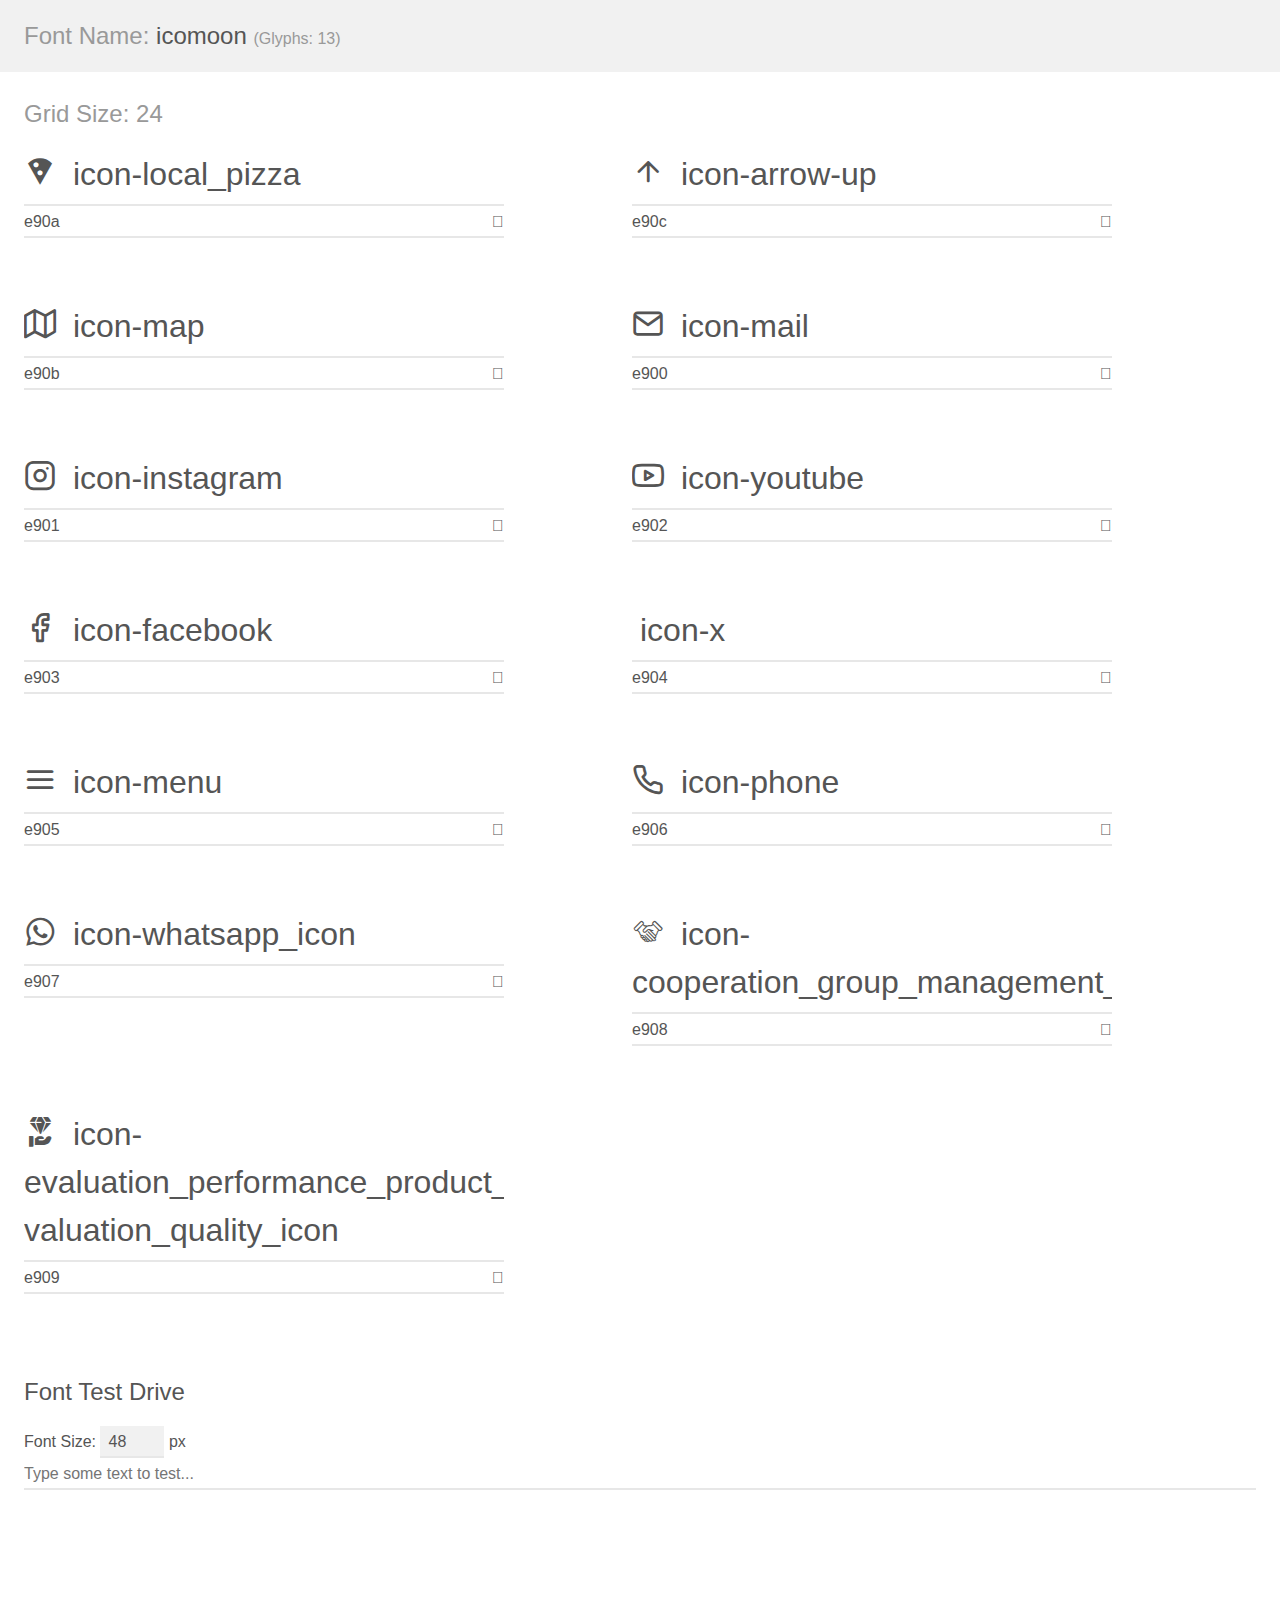
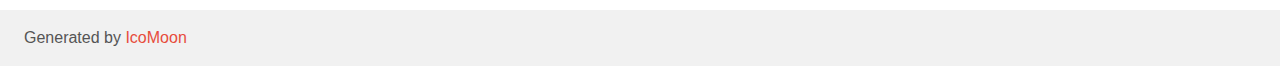
<file: Assets/demo.html>
<!doctype html>
<html>
<head>
    <meta charset="utf-8">
    <title>IcoMoon Demo</title>
    <meta name="description" content="An Icon Font Generated By IcoMoon.io">
    <meta name="viewport" content="width=device-width, initial-scale=1">
    <link rel="stylesheet" href="demo-files/demo.css">
    <link rel="stylesheet" href="style.css"></head>
<body>
    <div class="bgc1 clearfix">
        <h1 class="mhmm mvm"><span class="fgc1">Font Name:</span> icomoon <small class="fgc1">(Glyphs:&nbsp;13)</small></h1>
    </div>
    <div class="clearfix mhl ptl">
        <h1 class="mvm mtn fgc1">Grid Size: 24</h1>
        <div class="glyph fs1">
            <div class="clearfix bshadow0 pbs">
                <span class="icon-local_pizza"></span>
                <span class="mls"> icon-local_pizza</span>
            </div>
            <fieldset class="fs0 size1of1 clearfix hidden-false">
                <input type="text" readonly value="e90a" class="unit size1of2" />
                <input type="text" maxlength="1" readonly value="&#xe90a;" class="unitRight size1of2 talign-right" />
            </fieldset>
            <div class="fs0 bshadow0 clearfix hidden-true">
                <span class="unit pvs fgc1">liga: </span>
                <input type="text" readonly value="" class="liga unitRight" />
            </div>
        </div>
        <div class="glyph fs1">
            <div class="clearfix bshadow0 pbs">
                <span class="icon-arrow-up"></span>
                <span class="mls"> icon-arrow-up</span>
            </div>
            <fieldset class="fs0 size1of1 clearfix hidden-false">
                <input type="text" readonly value="e90c" class="unit size1of2" />
                <input type="text" maxlength="1" readonly value="&#xe90c;" class="unitRight size1of2 talign-right" />
            </fieldset>
            <div class="fs0 bshadow0 clearfix hidden-true">
                <span class="unit pvs fgc1">liga: </span>
                <input type="text" readonly value="" class="liga unitRight" />
            </div>
        </div>
        <div class="glyph fs1">
            <div class="clearfix bshadow0 pbs">
                <span class="icon-map"></span>
                <span class="mls"> icon-map</span>
            </div>
            <fieldset class="fs0 size1of1 clearfix hidden-false">
                <input type="text" readonly value="e90b" class="unit size1of2" />
                <input type="text" maxlength="1" readonly value="&#xe90b;" class="unitRight size1of2 talign-right" />
            </fieldset>
            <div class="fs0 bshadow0 clearfix hidden-true">
                <span class="unit pvs fgc1">liga: </span>
                <input type="text" readonly value="" class="liga unitRight" />
            </div>
        </div>
        <div class="glyph fs1">
            <div class="clearfix bshadow0 pbs">
                <span class="icon-mail"></span>
                <span class="mls"> icon-mail</span>
            </div>
            <fieldset class="fs0 size1of1 clearfix hidden-false">
                <input type="text" readonly value="e900" class="unit size1of2" />
                <input type="text" maxlength="1" readonly value="&#xe900;" class="unitRight size1of2 talign-right" />
            </fieldset>
            <div class="fs0 bshadow0 clearfix hidden-true">
                <span class="unit pvs fgc1">liga: </span>
                <input type="text" readonly value="" class="liga unitRight" />
            </div>
        </div>
        <div class="glyph fs1">
            <div class="clearfix bshadow0 pbs">
                <span class="icon-instagram"></span>
                <span class="mls"> icon-instagram</span>
            </div>
            <fieldset class="fs0 size1of1 clearfix hidden-false">
                <input type="text" readonly value="e901" class="unit size1of2" />
                <input type="text" maxlength="1" readonly value="&#xe901;" class="unitRight size1of2 talign-right" />
            </fieldset>
            <div class="fs0 bshadow0 clearfix hidden-true">
                <span class="unit pvs fgc1">liga: </span>
                <input type="text" readonly value="" class="liga unitRight" />
            </div>
        </div>
        <div class="glyph fs1">
            <div class="clearfix bshadow0 pbs">
                <span class="icon-youtube"></span>
                <span class="mls"> icon-youtube</span>
            </div>
            <fieldset class="fs0 size1of1 clearfix hidden-false">
                <input type="text" readonly value="e902" class="unit size1of2" />
                <input type="text" maxlength="1" readonly value="&#xe902;" class="unitRight size1of2 talign-right" />
            </fieldset>
            <div class="fs0 bshadow0 clearfix hidden-true">
                <span class="unit pvs fgc1">liga: </span>
                <input type="text" readonly value="" class="liga unitRight" />
            </div>
        </div>
        <div class="glyph fs1">
            <div class="clearfix bshadow0 pbs">
                <span class="icon-facebook"></span>
                <span class="mls"> icon-facebook</span>
            </div>
            <fieldset class="fs0 size1of1 clearfix hidden-false">
                <input type="text" readonly value="e903" class="unit size1of2" />
                <input type="text" maxlength="1" readonly value="&#xe903;" class="unitRight size1of2 talign-right" />
            </fieldset>
            <div class="fs0 bshadow0 clearfix hidden-true">
                <span class="unit pvs fgc1">liga: </span>
                <input type="text" readonly value="" class="liga unitRight" />
            </div>
        </div>
        <div class="glyph fs1">
            <div class="clearfix bshadow0 pbs">
                <span class="icon-x"></span>
                <span class="mls"> icon-x</span>
            </div>
            <fieldset class="fs0 size1of1 clearfix hidden-false">
                <input type="text" readonly value="e904" class="unit size1of2" />
                <input type="text" maxlength="1" readonly value="&#xe904;" class="unitRight size1of2 talign-right" />
            </fieldset>
            <div class="fs0 bshadow0 clearfix hidden-true">
                <span class="unit pvs fgc1">liga: </span>
                <input type="text" readonly value="" class="liga unitRight" />
            </div>
        </div>
        <div class="glyph fs1">
            <div class="clearfix bshadow0 pbs">
                <span class="icon-menu"></span>
                <span class="mls"> icon-menu</span>
            </div>
            <fieldset class="fs0 size1of1 clearfix hidden-false">
                <input type="text" readonly value="e905" class="unit size1of2" />
                <input type="text" maxlength="1" readonly value="&#xe905;" class="unitRight size1of2 talign-right" />
            </fieldset>
            <div class="fs0 bshadow0 clearfix hidden-true">
                <span class="unit pvs fgc1">liga: </span>
                <input type="text" readonly value="" class="liga unitRight" />
            </div>
        </div>
        <div class="glyph fs1">
            <div class="clearfix bshadow0 pbs">
                <span class="icon-phone"></span>
                <span class="mls"> icon-phone</span>
            </div>
            <fieldset class="fs0 size1of1 clearfix hidden-false">
                <input type="text" readonly value="e906" class="unit size1of2" />
                <input type="text" maxlength="1" readonly value="&#xe906;" class="unitRight size1of2 talign-right" />
            </fieldset>
            <div class="fs0 bshadow0 clearfix hidden-true">
                <span class="unit pvs fgc1">liga: </span>
                <input type="text" readonly value="" class="liga unitRight" />
            </div>
        </div>
        <div class="glyph fs1">
            <div class="clearfix bshadow0 pbs">
                <span class="icon-whatsapp_icon"></span>
                <span class="mls"> icon-whatsapp_icon</span>
            </div>
            <fieldset class="fs0 size1of1 clearfix hidden-false">
                <input type="text" readonly value="e907" class="unit size1of2" />
                <input type="text" maxlength="1" readonly value="&#xe907;" class="unitRight size1of2 talign-right" />
            </fieldset>
            <div class="fs0 bshadow0 clearfix hidden-true">
                <span class="unit pvs fgc1">liga: </span>
                <input type="text" readonly value="" class="liga unitRight" />
            </div>
        </div>
        <div class="glyph fs1">
            <div class="clearfix bshadow0 pbs">
                <span class="icon-cooperation_group_management_marketing_people_icon"></span>
                <span class="mls"> icon-cooperation_group_management_marketing_people_icon</span>
            </div>
            <fieldset class="fs0 size1of1 clearfix hidden-false">
                <input type="text" readonly value="e908" class="unit size1of2" />
                <input type="text" maxlength="1" readonly value="&#xe908;" class="unitRight size1of2 talign-right" />
            </fieldset>
            <div class="fs0 bshadow0 clearfix hidden-true">
                <span class="unit pvs fgc1">liga: </span>
                <input type="text" readonly value="" class="liga unitRight" />
            </div>
        </div>
        <div class="glyph fs1">
            <div class="clearfix bshadow0 pbs">
                <span class="icon-evaluation_performance_product_product-valuation_quality_icon"></span>
                <span class="mls"> icon-evaluation_performance_product_product-valuation_quality_icon</span>
            </div>
            <fieldset class="fs0 size1of1 clearfix hidden-false">
                <input type="text" readonly value="e909" class="unit size1of2" />
                <input type="text" maxlength="1" readonly value="&#xe909;" class="unitRight size1of2 talign-right" />
            </fieldset>
            <div class="fs0 bshadow0 clearfix hidden-true">
                <span class="unit pvs fgc1">liga: </span>
                <input type="text" readonly value="" class="liga unitRight" />
            </div>
        </div>
    </div>

    <!--[if gt IE 8]><!-->
    <div class="mhl clearfix mbl">
        <h1>Font Test Drive</h1>
        <label>
            Font Size: <input id="fontSize" type="number" class="textbox0 mbm"
            min="8" value="48" />
            px
        </label>
        <input id="testText" type="text" class="phl size1of1 mvl"
        placeholder="Type some text to test..." value=""/>
        <div id="testDrive" class="icon-" style="font-family: icomoon">&nbsp;
        </div>
    </div>
    <!--<![endif]-->
    <div class="bgc1 clearfix">
        <p class="mhl">Generated by <a href="https://icomoon.io/app">IcoMoon</a></p>
    </div>

    <script src="demo-files/demo.js"></script>
</body>
</html>
</file>
<file: Assets/demo-files/demo.css>
body {
  padding: 0;
  margin: 0;
  font-family: sans-serif;
  font-size: 1em;
  line-height: 1.5;
  color: #555;
  background: #fff;
}
h1 {
  font-size: 1.5em;
  font-weight: normal;
}
small {
  font-size: .66666667em;
}
a {
  color: #e74c3c;
  text-decoration: none;
}
a:hover, a:focus {
  box-shadow: 0 1px #e74c3c;
}
.bshadow0, input {
  box-shadow: inset 0 -2px #e7e7e7;
}
input:hover {
  box-shadow: inset 0 -2px #ccc;
}
input, fieldset {
  font-family: sans-serif;
  font-size: 1em;
  margin: 0;
  padding: 0;
  border: 0;
}
input {
  color: inherit;
  line-height: 1.5;
  height: 1.5em;
  padding: .25em 0;
}
input:focus {
  outline: none;
  box-shadow: inset 0 -2px #449fdb;
}
.glyph {
  font-size: 16px;
  width: 15em;
  padding-bottom: 1em;
  margin-right: 4em;
  margin-bottom: 1em;
  float: left;
  overflow: hidden;
}
.liga {
  width: 80%;
  width: calc(100% - 2.5em);
}
.talign-right {
  text-align: right;
}
.talign-center {
  text-align: center;
}
.bgc1 {
  background: #f1f1f1;
}
.fgc1 {
  color: #999;
}
.fgc0 {
  color: #000;
}
p {
  margin-top: 1em;
  margin-bottom: 1em;
}
.mvm {
  margin-top: .75em;
  margin-bottom: .75em;
}
.mtn {
  margin-top: 0;
}
.mtl, .mal {
  margin-top: 1.5em;
}
.mbl, .mal {
  margin-bottom: 1.5em;
}
.mal, .mhl {
  margin-left: 1.5em;
  margin-right: 1.5em;
}
.mhmm {
  margin-left: 1em;
  margin-right: 1em;
}
.mls {
  margin-left: .25em;
}
.ptl {
  padding-top: 1.5em;
}
.pbs, .pvs {
  padding-bottom: .25em;
}
.pvs, .pts {
  padding-top: .25em;
}
.unit {
  float: left;
}
.unitRight {
  float: right;
}
.size1of2 {
  width: 50%;
}
.size1of1 {
  width: 100%;
}
.clearfix:before, .clearfix:after {
  content: " ";
  display: table;
}
.clearfix:after {
  clear: both;
}
.hidden-true {
  display: none;
}
.textbox0 {
  width: 3em;
  background: #f1f1f1;
  padding: .25em .5em;
  line-height: 1.5;
  height: 1.5em;
}
#testDrive {
  display: block;
  padding-top: 24px;
  line-height: 1.5;
}
.fs0 {
  font-size: 16px;
}
.fs1 {
  font-size: 32px;
}
</file>
<file: Assets/style.css>
@font-face {
  font-family: 'icomoon';
  src:  url('fonts/icomoon.eot?unc4ej');
  src:  url('fonts/icomoon.eot?unc4ej#iefix') format('embedded-opentype'),
    url('fonts/icomoon.ttf?unc4ej') format('truetype'),
    url('fonts/icomoon.woff?unc4ej') format('woff'),
    url('fonts/icomoon.svg?unc4ej#icomoon') format('svg');
  font-weight: normal;
  font-style: normal;
  font-display: block;
}

[class^="icon-"], [class*=" icon-"] {
  /* use !important to prevent issues with browser extensions that change fonts */
  font-family: 'icomoon' !important;
  font-style: normal;
  font-weight: normal;
  font-variant: normal;
  text-transform: none;
  line-height: 1;

  /* Better Font Rendering =========== */
  -webkit-font-smoothing: antialiased;
  -moz-osx-font-smoothing: grayscale;
}

.icon-local_pizza:before {
  content: "\e90a";
}
.icon-arrow-up:before {
  content: "\e90c";
}
.icon-map:before {
  content: "\e90b";
}
.icon-mail:before {
  content: "\e900";
}
.icon-instagram:before {
  content: "\e901";
}
.icon-youtube:before {
  content: "\e902";
}
.icon-facebook:before {
  content: "\e903";
}
.icon-close:before {
  content: "\e904";
}
.icon-menu:before {
  content: "\e905";
}
.icon-phone:before {
  content: "\e906";
}
.icon-whatsapp_icon:before {
  content: "\e907";
}
.icon-cooperation_group_management_marketing_people_icon:before {
  content: "\e908";
}
.icon-evaluation_performance_product_product-valuation_quality_icon:before {
  content: "\e909";
}
</file>
